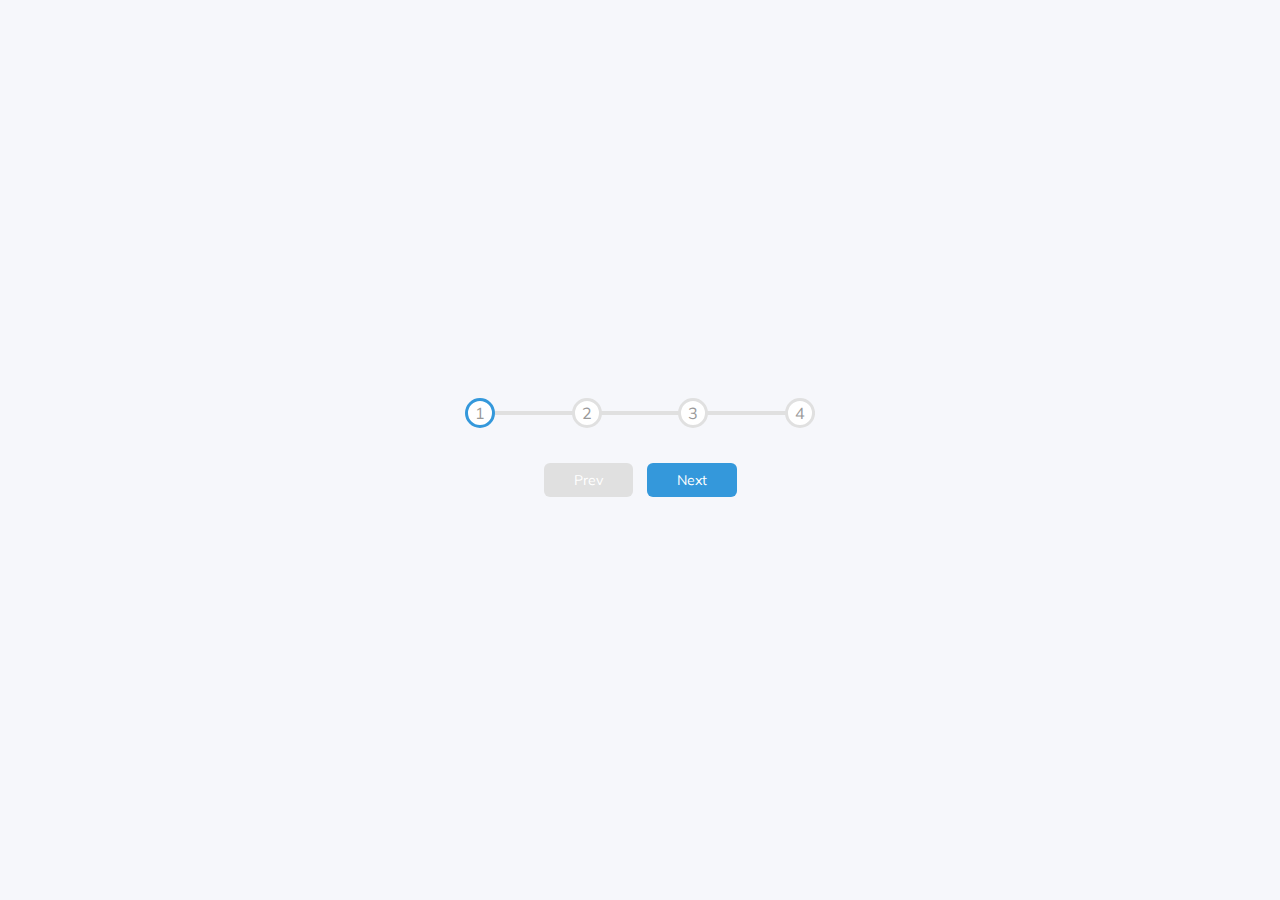
<file: 02Progress_Steps/index.html>
<!DOCTYPE html>
<html lang="en">

<head>
  <meta charset="UTF-8" />
  <meta http-equiv="X-UA-Compatible" content="IE=edge" />
  <meta name="viewport" content="width=device-width, initial-scale=1.0" />
  <link rel="stylesheet" href="https://cdnjs.cloudflare.com/ajax/libs/font-awesome/6.0.0/css/all.min.css"
    integrity="sha512-9usAa10IRO0HhonpyAIVpjrylPvoDwiPUiKdWk5t3PyolY1cOd4DSE0Ga+ri4AuTroPR5aQvXU9xC6qOPnzFeg=="
    crossorigin="anonymous" referrerpolicy="no-referrer" />
  <link rel="stylesheet" href="style.css" />
  <title>Progress Steps</title>
</head>

<body>
  <div class="container">
    <div class="progress-container">
      <div class="progress" id="progress"></div>
      <div class="circle active">1</div>
      <div class="circle">2</div>
      <div class="circle">3</div>
      <div class="circle">4</div>
    </div>
    <button class="btn" id="prev" disabled>Prev</button>
    <button class="btn" id="next">Next</button>
  </div>
  <script src="script.js"></script>
</body>

</html>
</file>
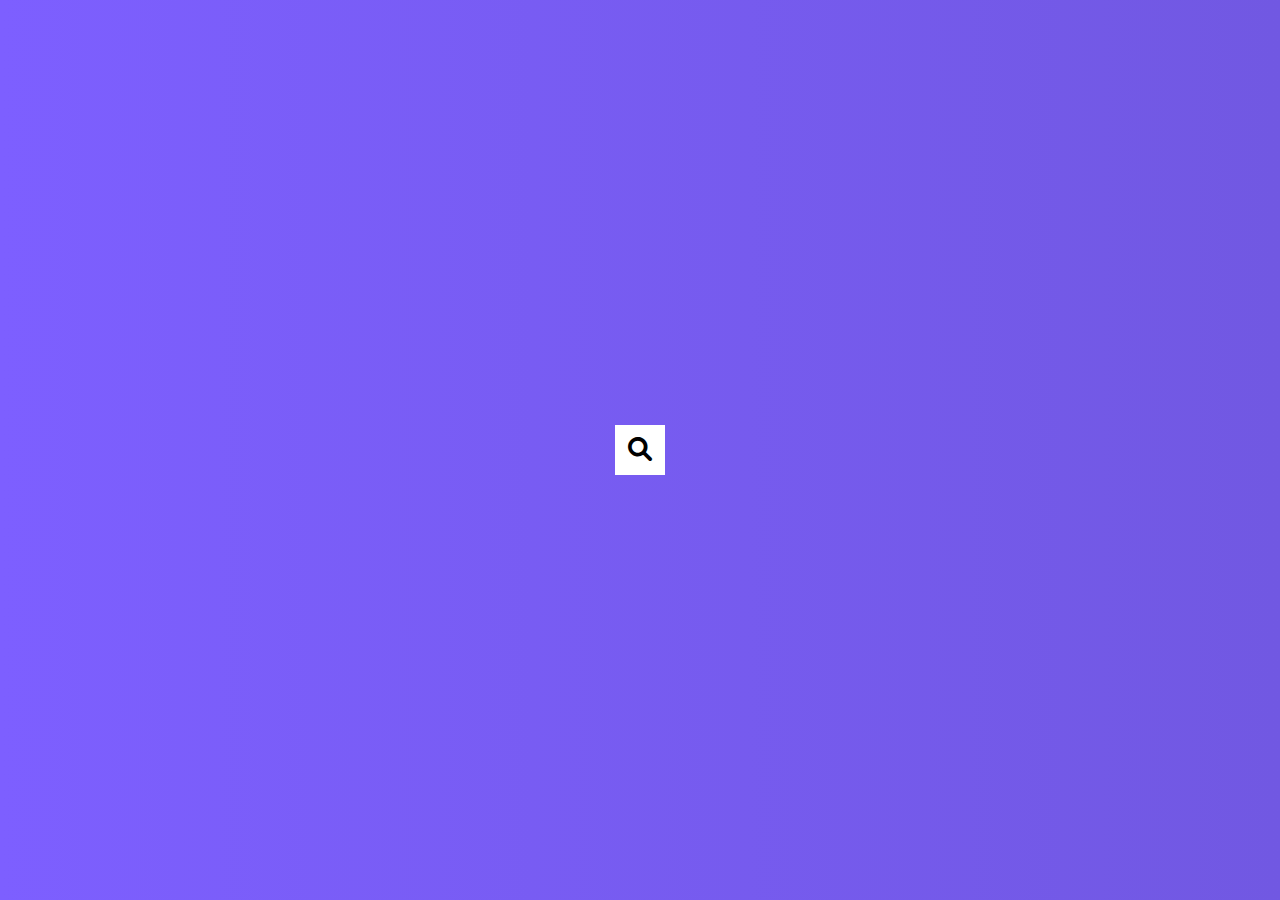
<file: 03Hidden_Search_Widget/index.html>
<!DOCTYPE html>
<html lang="en">
  <head>
    <meta charset="UTF-8" />
    <meta http-equiv="X-UA-Compatible" content="IE=edge" />
    <meta name="viewport" content="width=device-width, initial-scale=1.0" />
    <link
      rel="stylesheet"
      href="https://cdnjs.cloudflare.com/ajax/libs/font-awesome/6.0.0/css/all.min.css"
      integrity="sha512-9usAa10IRO0HhonpyAIVpjrylPvoDwiPUiKdWk5t3PyolY1cOd4DSE0Ga+ri4AuTroPR5aQvXU9xC6qOPnzFeg=="
      crossorigin="anonymous"
      referrerpolicy="no-referrer"
    />
    <link rel="stylesheet" href="style.css" />
    <title>Hidder Search</title>
  </head>

  <body>
    <div class="search">
      <input type="text" class="input" placeholder="Search...." />
      <button class="btn">
        <i class="fas fa-search"></i>
      </button>
    </div>
    <script src="script.js"></script>
  </body>
</html>
</file>
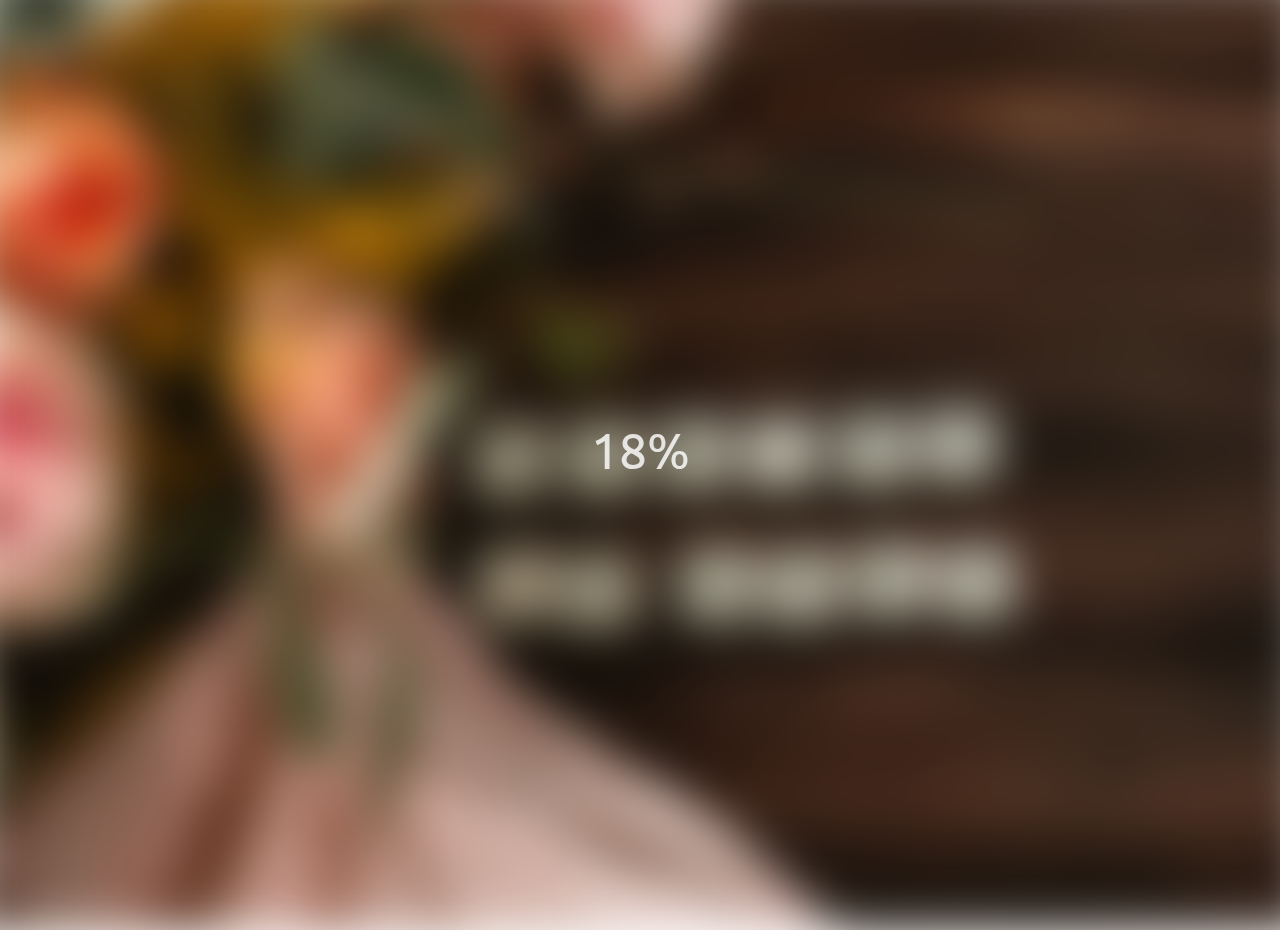
<file: 04Blurry Loading/index.html>
<!DOCTYPE html>
<html lang="en">
  <head>
    <meta charset="UTF-8" />
    <meta http-equiv="X-UA-Compatible" content="IE=edge" />
    <meta name="viewport" content="width=device-width, initial-scale=1.0" />
    <link
      rel="stylesheet"
      href="https://cdnjs.cloudflare.com/ajax/libs/font-awesome/6.0.0/css/all.min.css"
      integrity="sha512-9usAa10IRO0HhonpyAIVpjrylPvoDwiPUiKdWk5t3PyolY1cOd4DSE0Ga+ri4AuTroPR5aQvXU9xC6qOPnzFeg=="
      crossorigin="anonymous"
      referrerpolicy="no-referrer"
    />
    <link rel="stylesheet" href="style.css" />
    <title>Blurry Loading</title>
  </head>

  <body>
    <section class="bg"></section>
    <div class="loadig-text">0%</div>
    <script src="script.js"></script>
  </body>
</html>
</file>
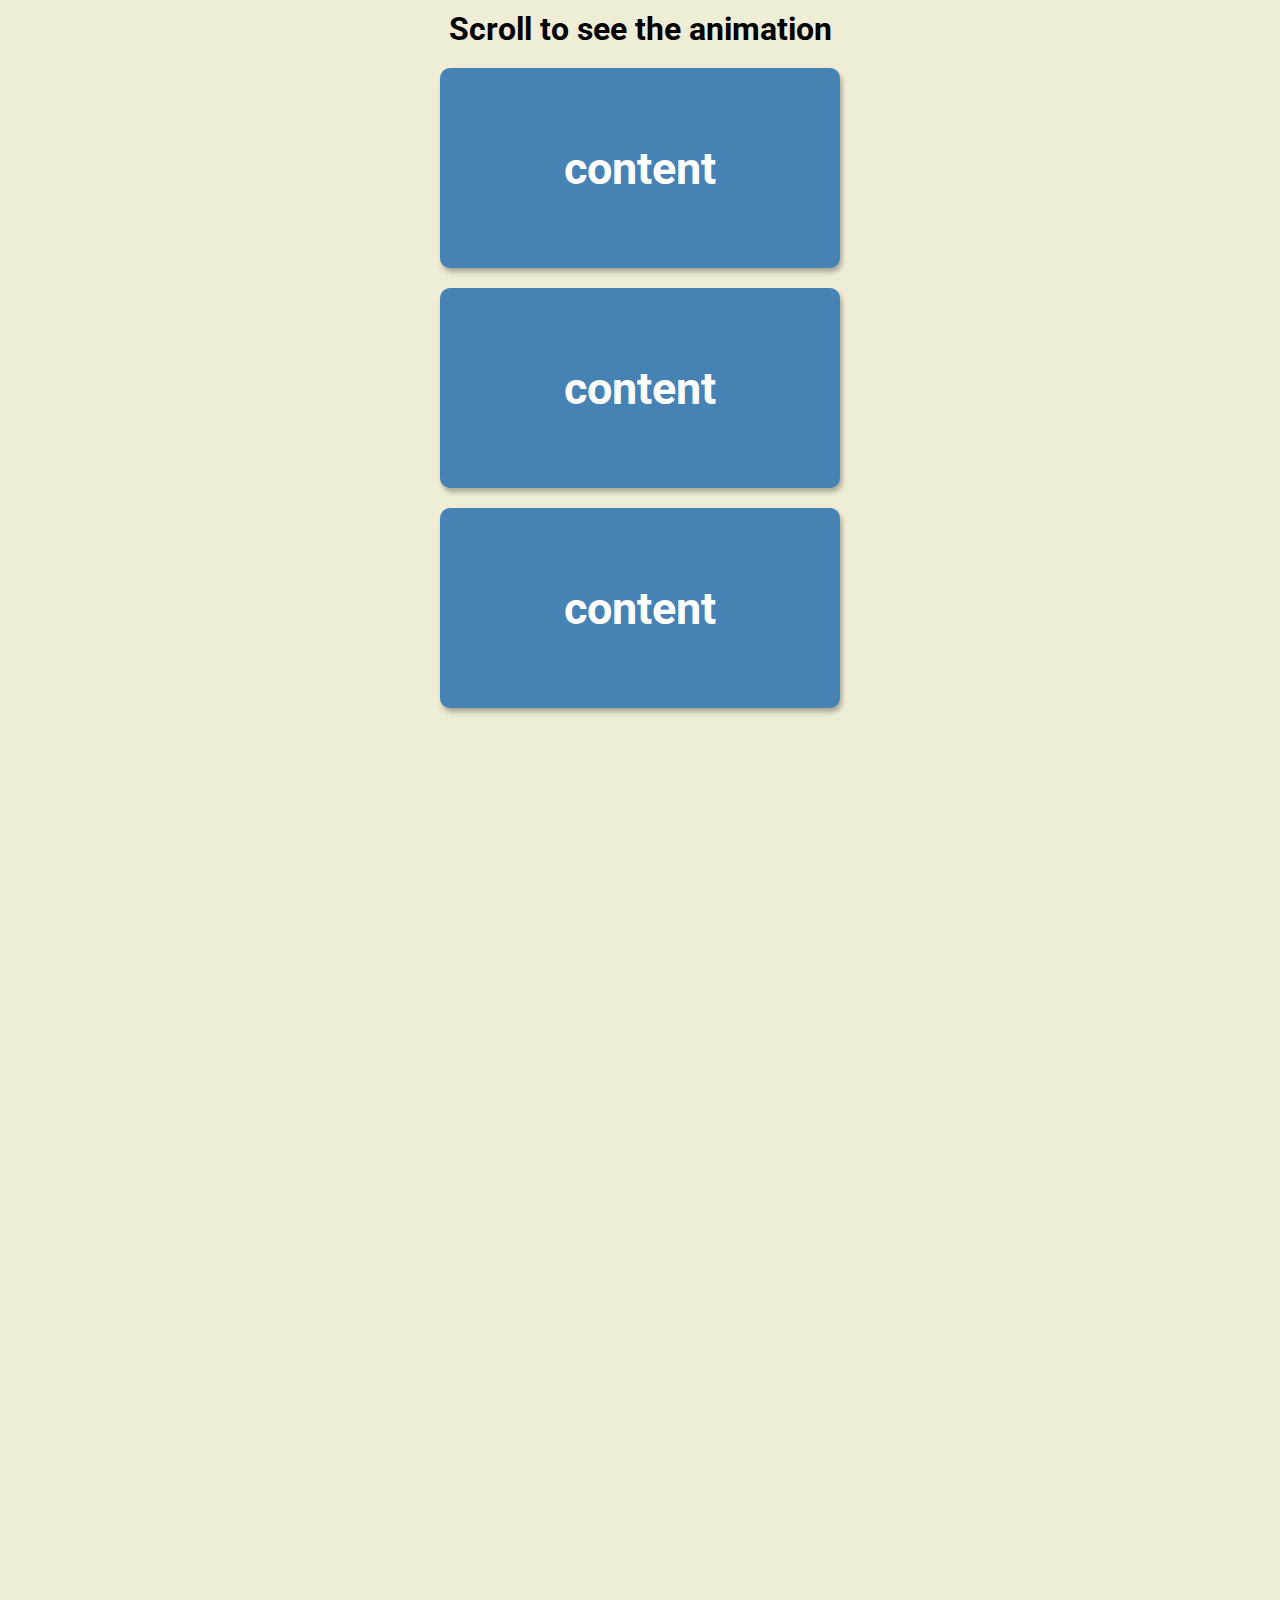
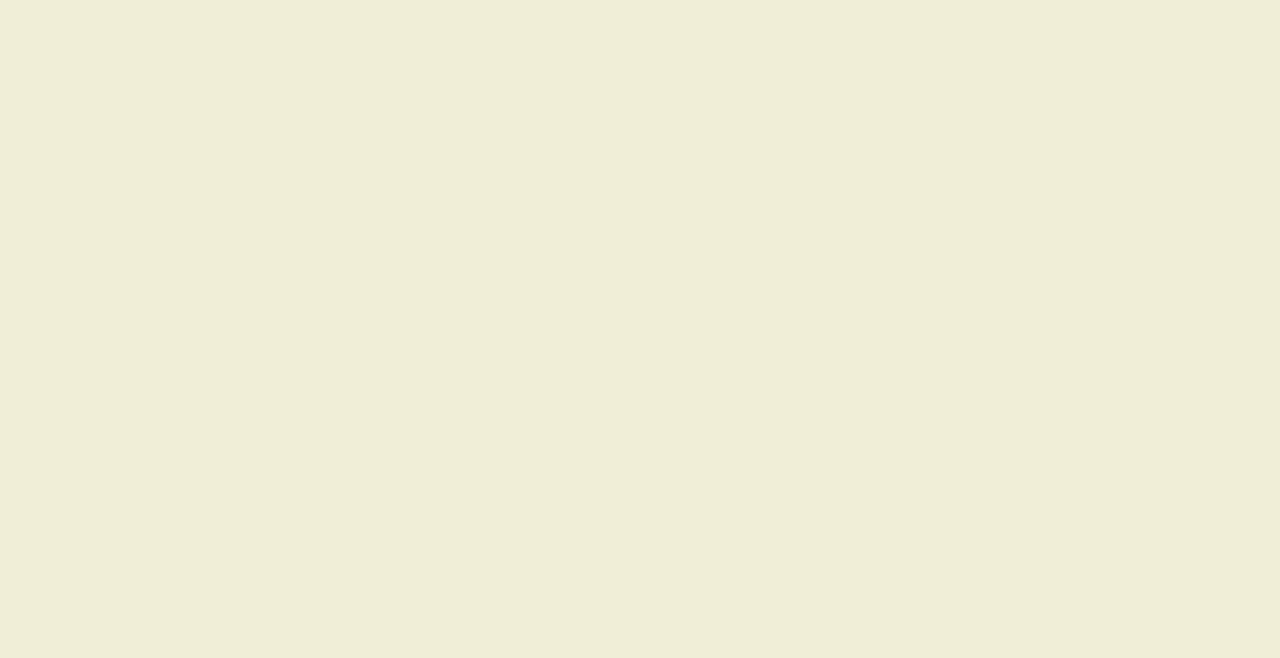
<file: 07Scroll_Animation/index.html>
<!DOCTYPE html>
<html lang="en">
  <head>
    <meta charset="UTF-8" />
    <meta http-equiv="X-UA-Compatible" content="IE=edge" />
    <meta name="viewport" content="width=device-width, initial-scale=1.0" />
    <link
      rel="stylesheet"
      href="https://cdnjs.cloudflare.com/ajax/libs/font-awesome/6.0.0/css/all.min.css"
      integrity="sha512-9usAa10IRO0HhonpyAIVpjrylPvoDwiPUiKdWk5t3PyolY1cOd4DSE0Ga+ri4AuTroPR5aQvXU9xC6qOPnzFeg=="
      crossorigin="anonymous"
      referrerpolicy="no-referrer"
    />
    <link rel="stylesheet" href="style.css" />
    <title>Scroll Animation</title>
  </head>
  <h1>Scroll to see the animation</h1>
  <div class="box">
    <h2 class="">content</h2>
  </div>
  <div class="box">
    <h2 class="">content</h2>
  </div>
  <div class="box">
    <h2 class="">content</h2>
  </div>
  <div class="box">
    <h2 class="">content</h2>
  </div>
  <div class="box">
    <h2 class="">content</h2>
  </div>
  <div class="box">
    <h2 class="">content</h2>
  </div>
  <div class="box">
    <h2 class="">content</h2>
  </div>
  <div class="box">
    <h2 class="">content</h2>
  </div>
  <div class="box">
    <h2 class="">content</h2>
  </div>
  <div class="box">
    <h2 class="">content</h2>
  </div>

  <body>
    <div class="container"></div>
    <script src="script.js"></script>
  </body>
</html>
</file>
<file: 02Progress_Steps/style.css>
@import url('https://fonts.googleapis.com/css?family=Muli&display=swap');

:root {
  --line-border-fill: #3498db;
  --line-border-empty: #e0e0e0;
}

* {
  box-sizing: border-box;
}

body {
  background-color: #f6f7fb;
  font-family: 'Muli', sans-serif;
  display: flex;
  align-items: center;
  justify-content: center;
  height: 100vh;
  overflow: hidden;
  margin: 0;
}

.container {
  text-align: center;
}

.progress-container {
  display: flex;
  justify-content: space-between;
  position: relative;
  margin-bottom: 30px;
  max-width: 100%;
  width: 350px;
}

.progress-container::before {
  content: '';
  background-color: var(--line-border-empty);
  position: absolute;
  top: 50%;
  transform: translateY(-50%);
  left: 0;
  height: 4px;
  width: 100%;
  z-index: -1;
}

.progress {
  background-color: var(--line-border-fill);
  position: absolute;
  top: 50%;
  transform: translateY(-50%);
  left: 0;
  height: 4px;
  width: 0%;
  z-index: -1;
  transition: 0.4s ease;
}

.circle {
  background-color: #fff;
  color: #999;
  border-radius: 50%;
  height: 30px;
  width: 30px;
  display: flex;
  align-items: center;
  justify-content: center;
  border: 3px solid var(--line-border-empty);
  transition: 0.4s ease;
}

.circle.active {
  border-color: var(--line-border-fill);
}

.btn {
  background-color: var(--line-border-fill);
  color: #fff;
  border: 0;
  border-radius: 6px;
  cursor: pointer;
  font-family: inherit;
  padding: 8px 30px;
  margin: 5px;
  font-size: 14px;
}

.btn:active {
  transform: scale(0.98);
}

.btn:focus {
  outline: 0;
}

.btn:disabled {
  background-color: var(--line-border-empty);
  cursor: not-allowed;
}
</file>
<file: 03Hidden_Search_Widget/style.css>
@import url('https://fonts.googleapis.com/css?family=Muli&display=swap');

* {
  box-sizing: border-box;
}

body {
  background-image: linear-gradient(90deg, #7d5fff, #7158e2);
  font-family: 'Muli', sans-serif;
  display: flex;
  align-items: center;
  justify-content: center;
  height: 100vh;
  overflow: hidden;
  margin: 0;
}

.search {
  position: relative;
  height: 50px;
}

.search .input {
  background-color: #fff;
  border: 0;
  font-size: 18px;
  padding: 15px;
  height: 50px;
  width: 50px;
  transition: width 0.3s ease;
}

.btn {
  background-color: #fff;
  border: 0;
  cursor: pointer;
  font-size: 24px;
  position: absolute;
  top: 0;
  left: 0;
  height: 50px;
  width: 50px;
  transition: transform 0.3s ease;
}

.btn:focus,
.input:focus {
  outline: none;
}

.search.active .input {
  width: 200px;
}

.search.active .btn {
  transform: translateX(198px);
}
</file>
<file: 04Blurry Loading/style.css>
@import url('https://fonts.googleapis.com/css?family=Ubuntu');

* {
  box-sizing: border-box;
}

body {
  font-family: 'Ubuntu', sans-serif;
  display: flex;
  align-items: center;
  justify-content: center;
  height: 100vh;
  overflow: hidden;
  margin: 0;
}

.bg {
  background: url('spring.jpg') no-repeat center/cover;
  position: absolute;
  top: -30;
  left: -30;
  width: calc(100vw + 60px);
  height: calc(100vh + 60px);
  z-index: -1;
  filter: blur(0px);
}

.loadig-text {
  font-size: 50px;
  color: #fff;
}
</file>
<file: 07Scroll_Animation/style.css>
@import url('https://fonts.googleapis.com/css2?family=Roboto:wght@400;700&display=swap');

* {
  box-sizing: border-box;
}

body {
  background-color: #efedd6;
  font-family: 'Roboto', sans-serif;
  display: flex;
  flex-direction: column;
  align-items: center;
  justify-content: center;
  margin: 0;

}

h1 {
  margin: 10px;
}

.box {
  background-color: steelblue;
  color: #fff;
  display: flex;
  align-items: center;
  justify-content: center;
  width: 400px;
  height: 200px;
  margin: 10px;
  border-radius: 10px;
  box-shadow: 2px 4px 5px rgba(0, 0, 0, 0.3);
  transform: translateX(400%);
  transition: transform 0.4s ease;
}

.box:nth-of-type(even) {
  transform: translateX(-400%);
}

.box.show {
  transform: translateX(0);
}

.box h2 {
  font-size: 45px;
}
</file>
